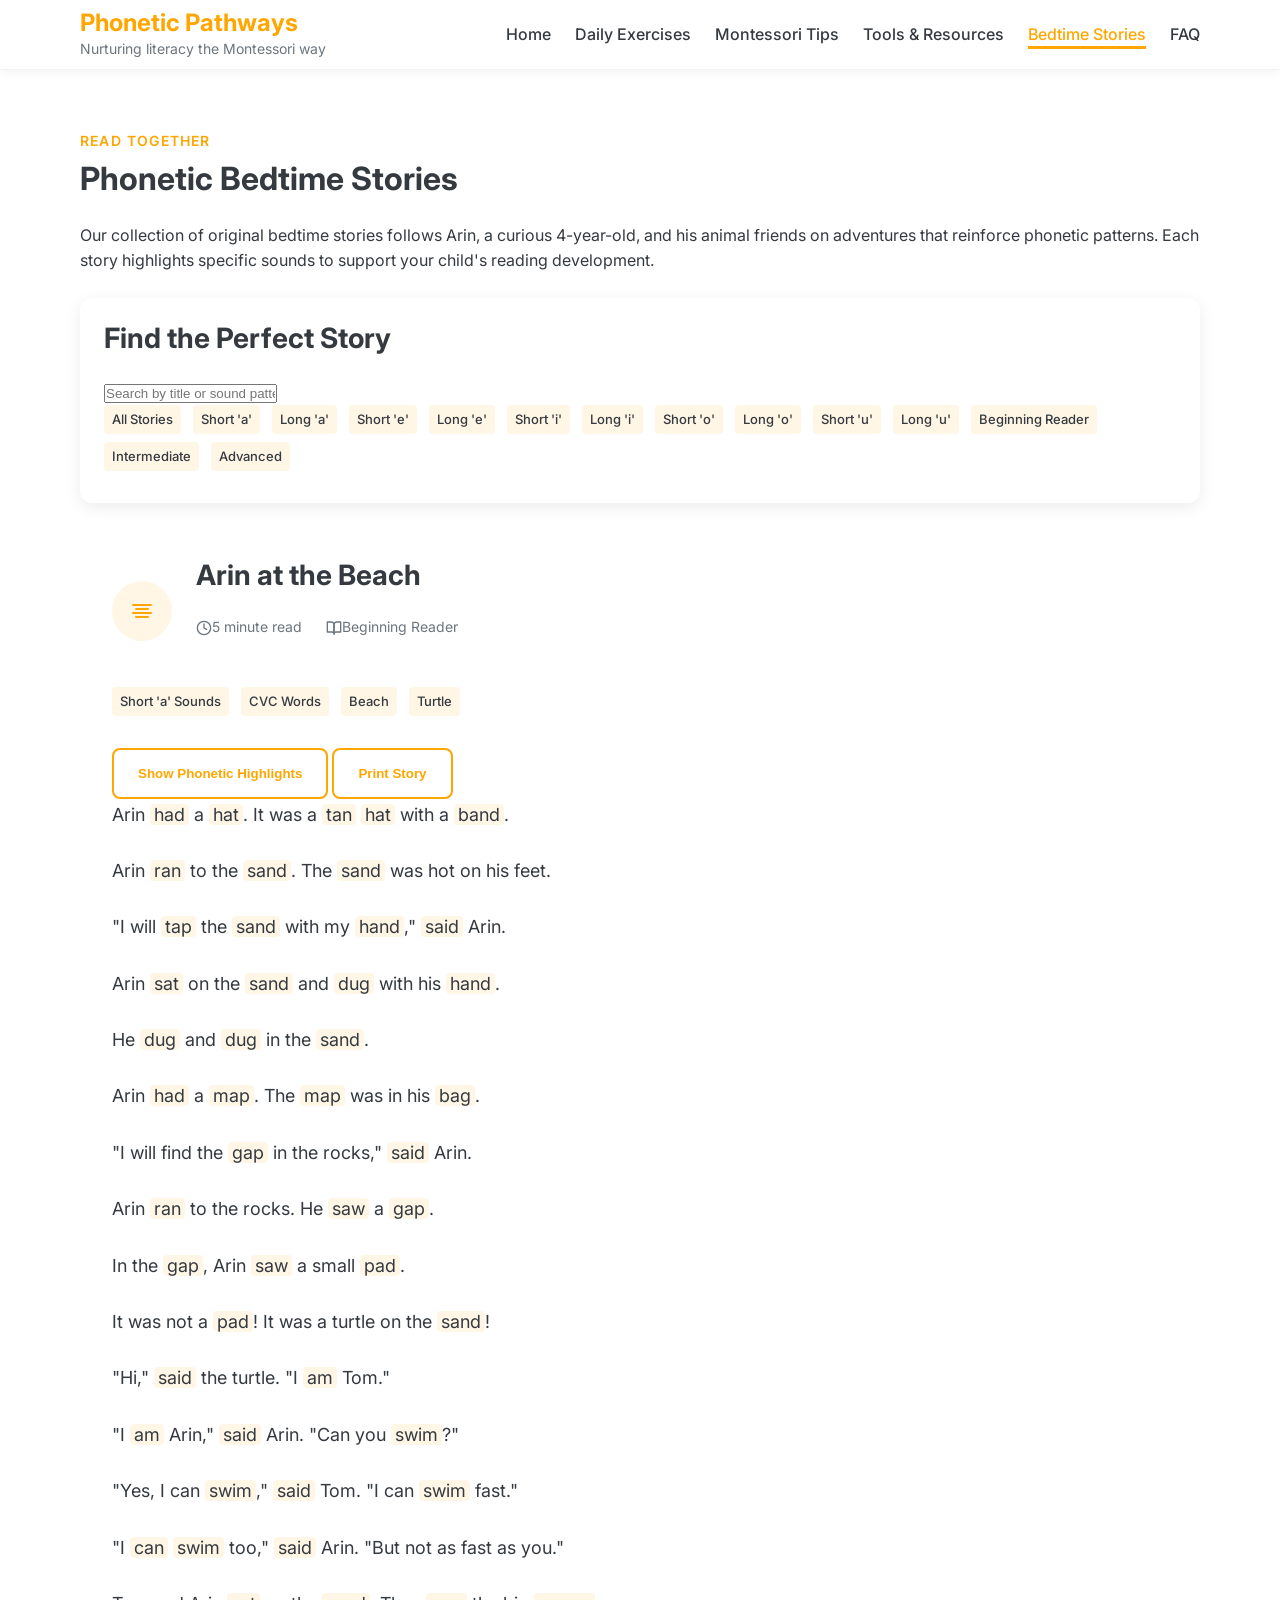
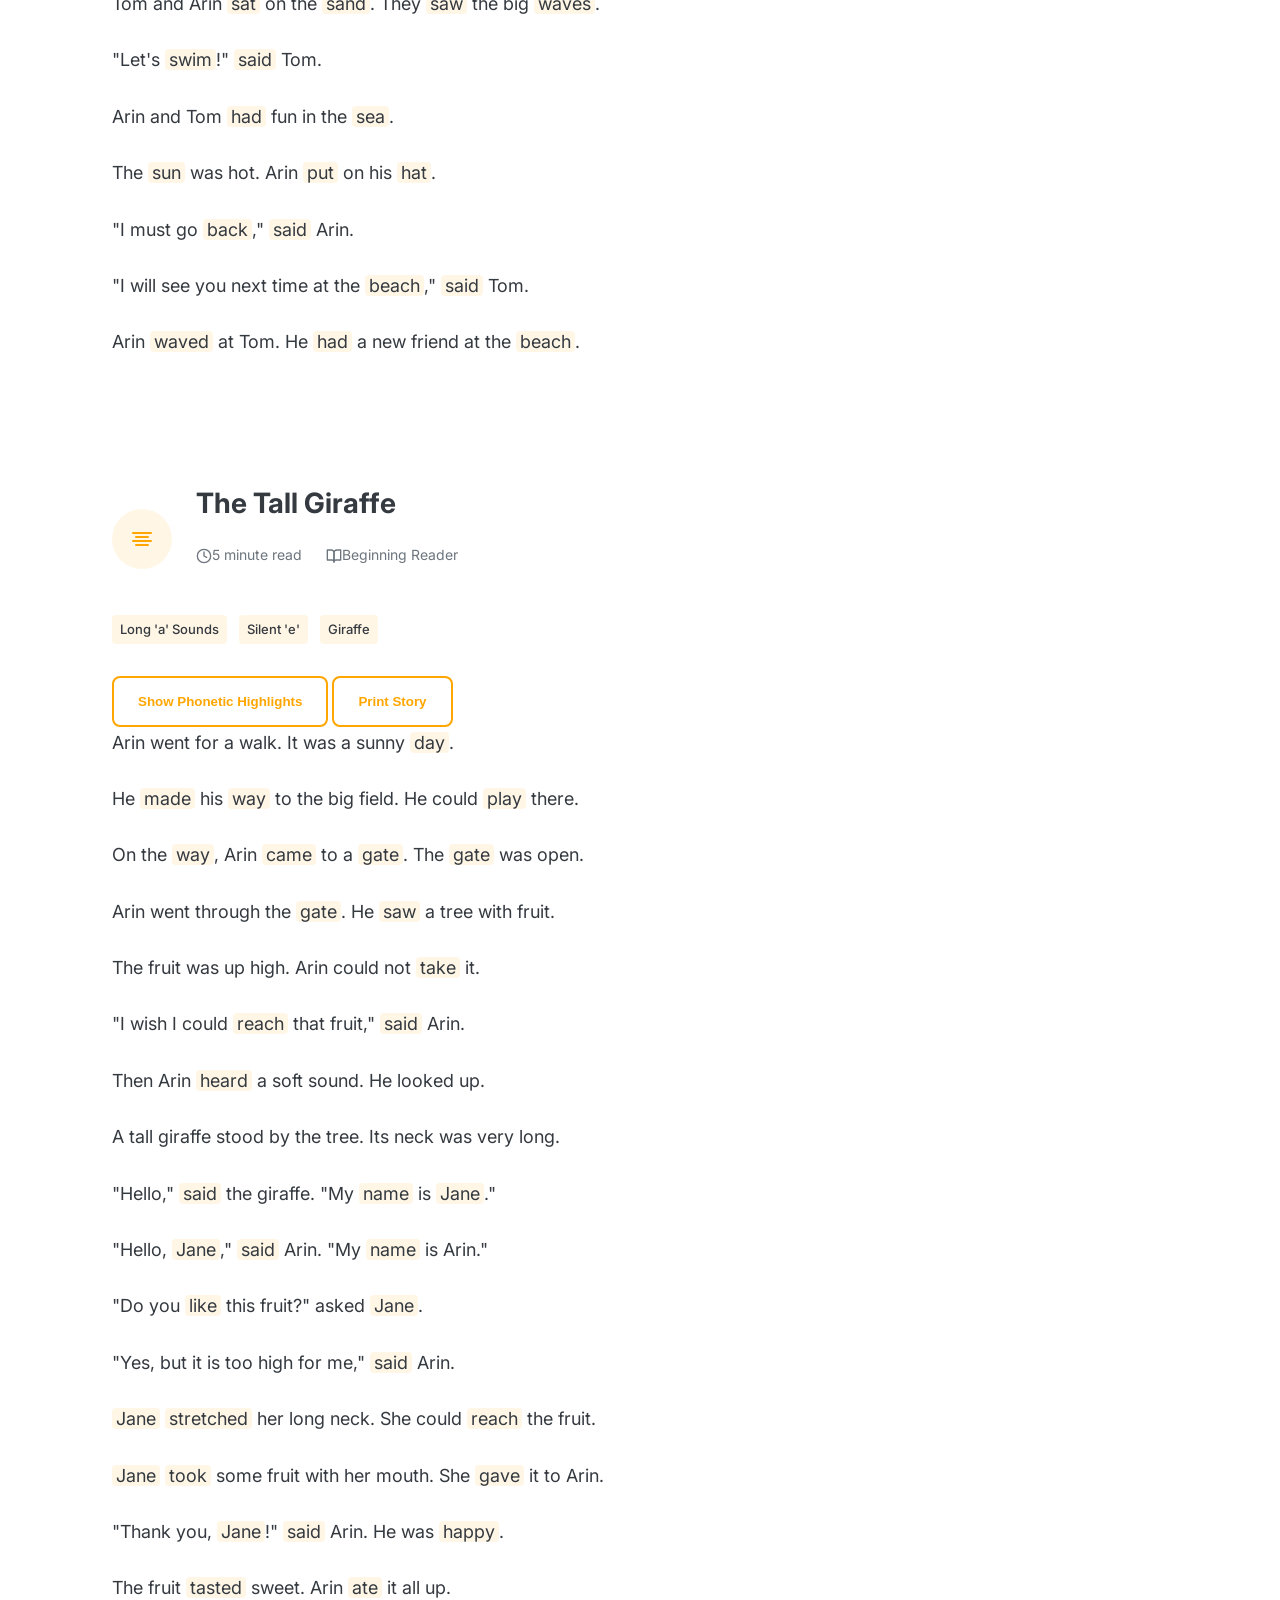
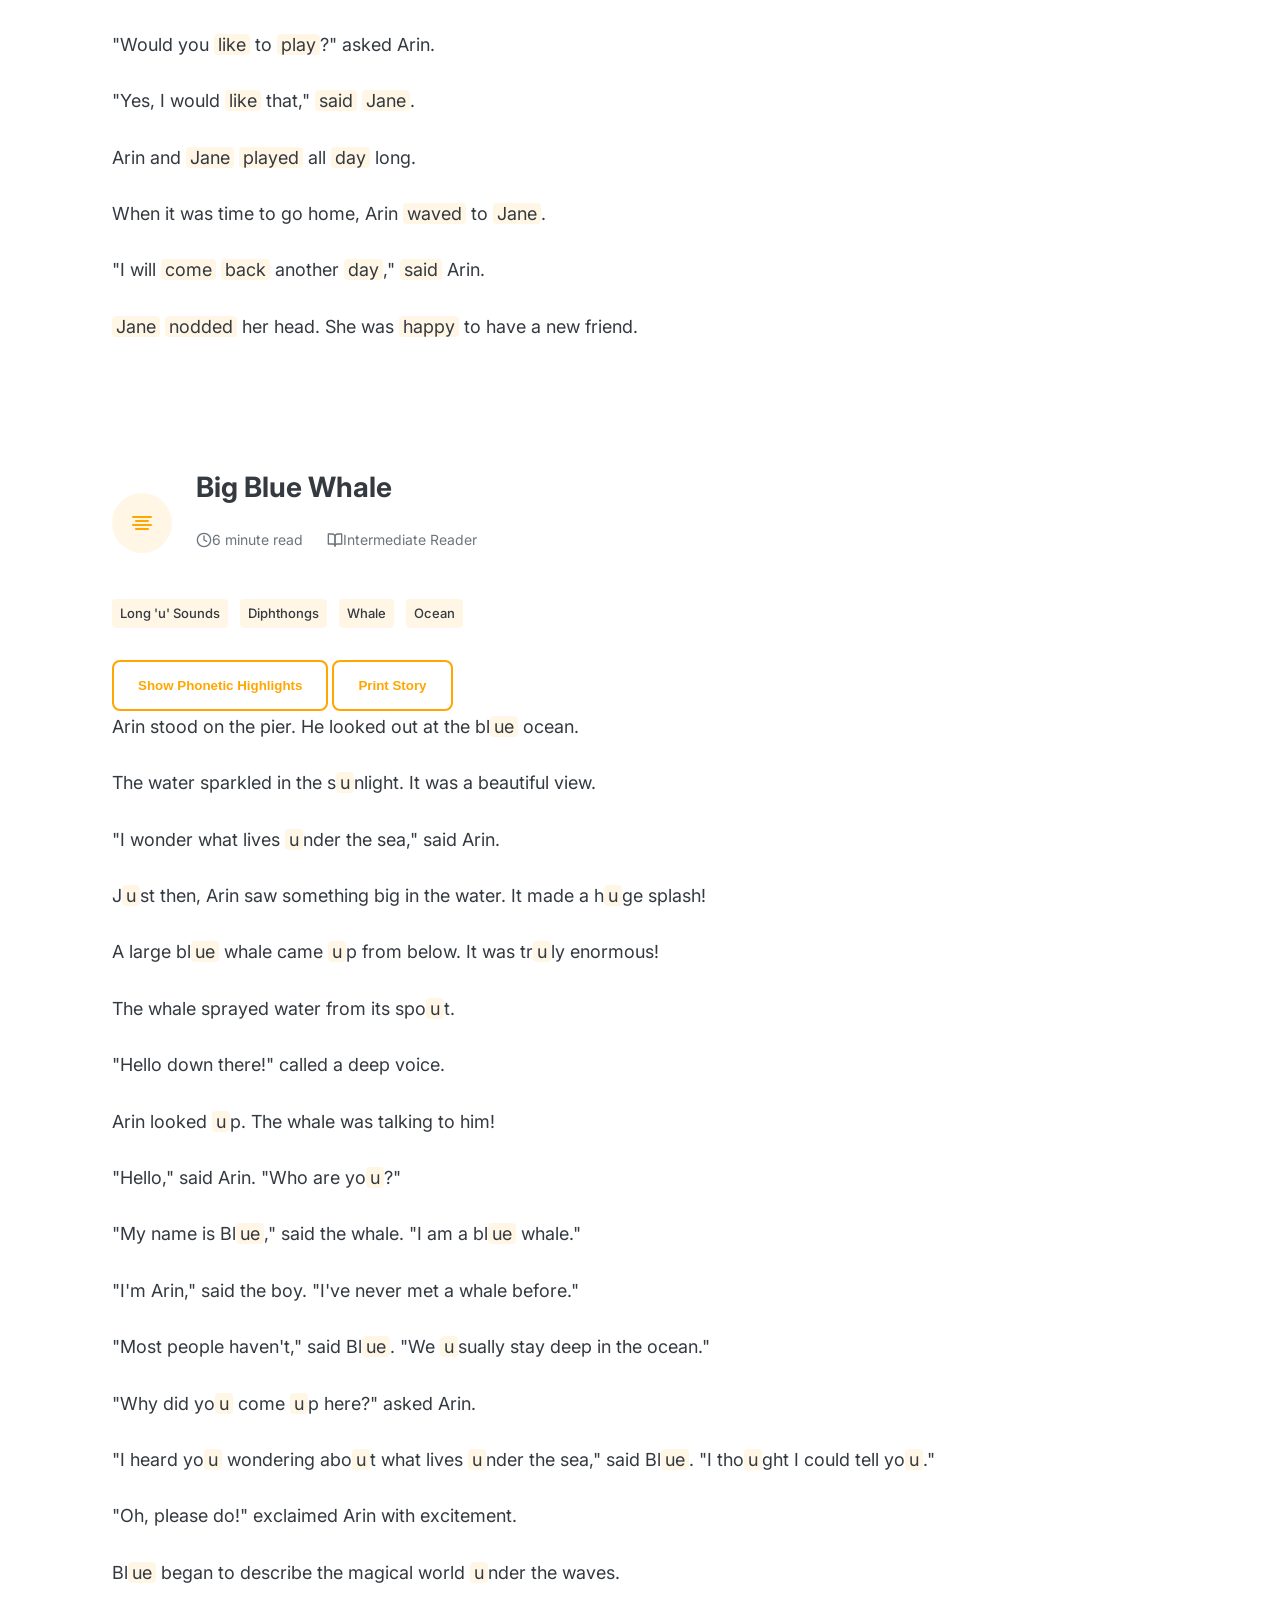
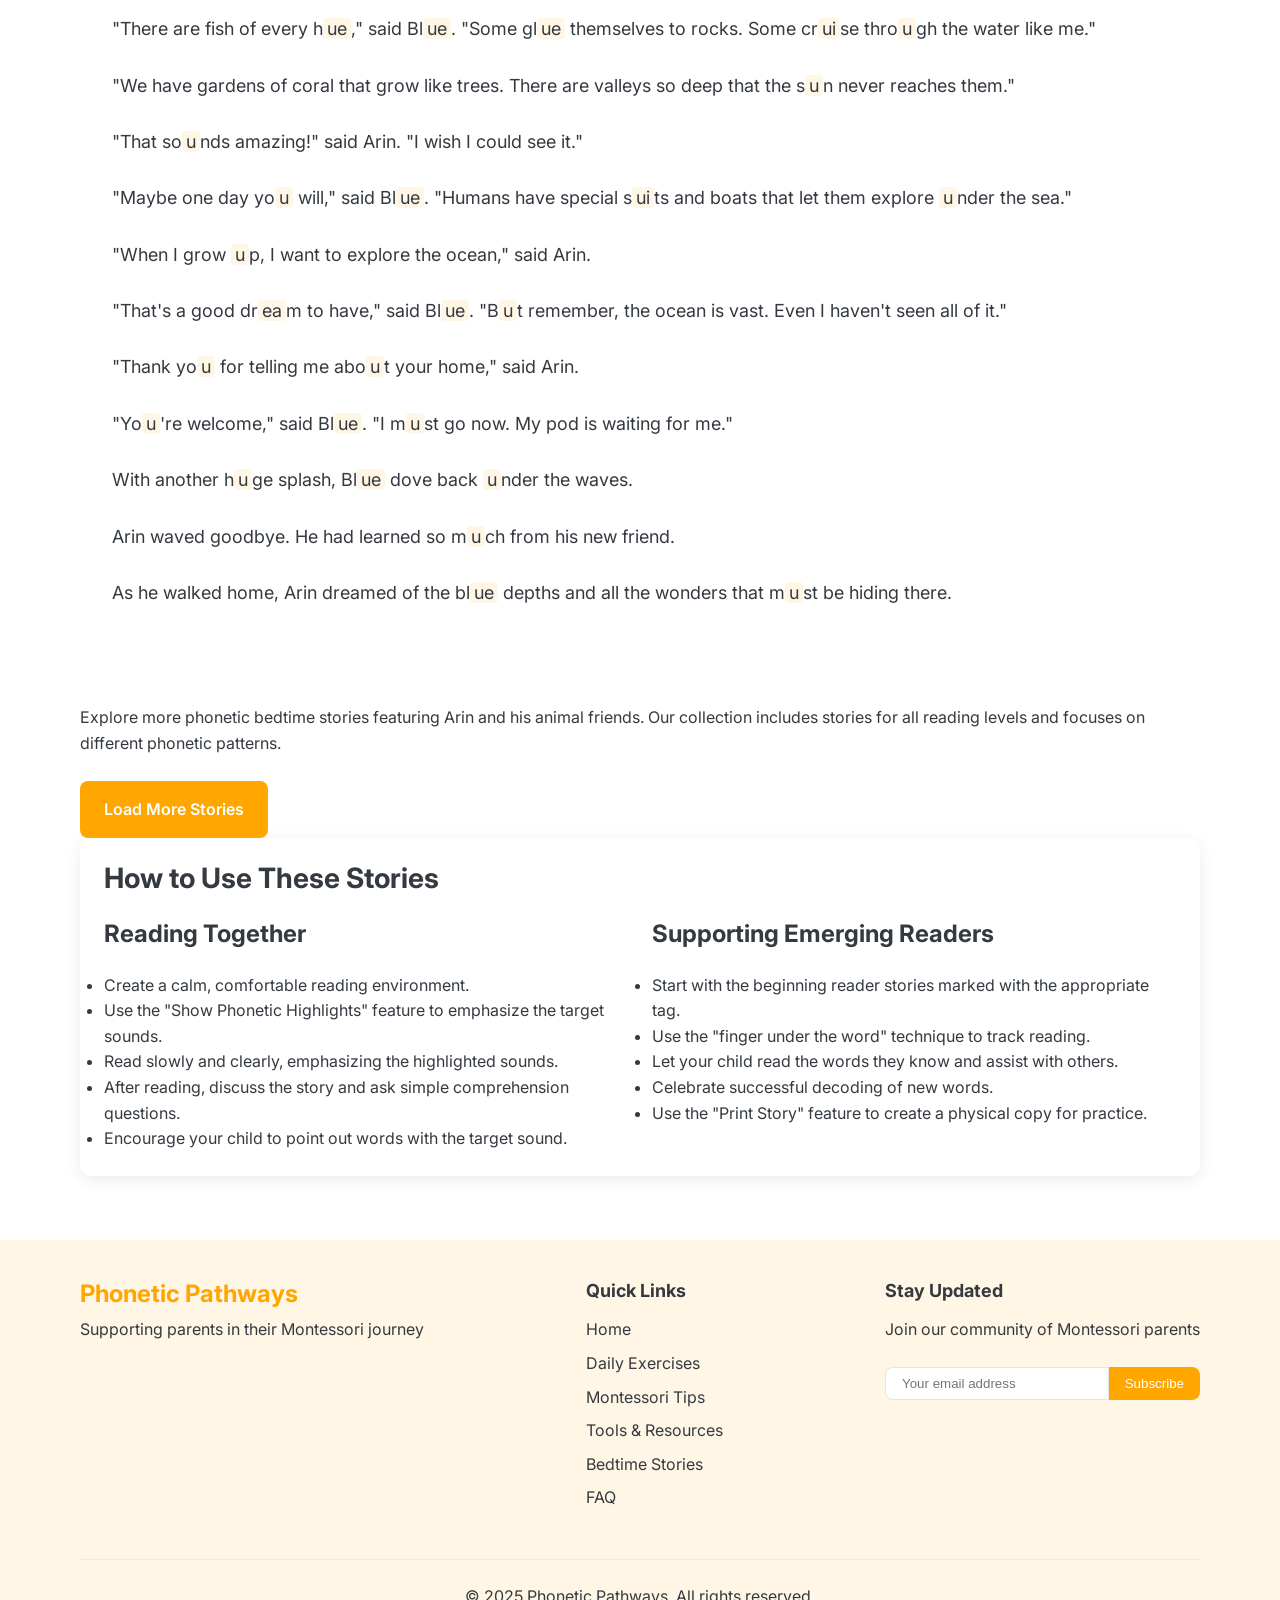
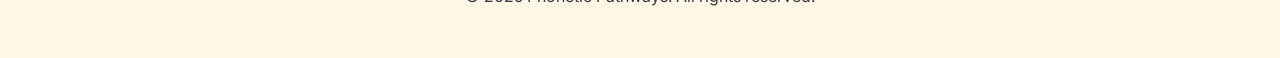
<file: bedtime-stories.html>
<!DOCTYPE html>
<html lang="en">
<head>
    <meta charset="UTF-8">
    <meta name="viewport" content="width=device-width, initial-scale=1.0">
    <title>Phonetic Bedtime Stories - Phonetic Pathways</title>
    <meta name="description" content="Collection of 45+ phonetic bedtime stories featuring Arin and his animal friends, designed to support early reading development.">
    <link rel="stylesheet" href="css/style.css">
    <link rel="preconnect" href="https://fonts.googleapis.com">
    <link rel="preconnect" href="https://fonts.gstatic.com" crossorigin>
    <link href="https://fonts.googleapis.com/css2?family=Inter:wght@300;400;500;600;700&display=swap" rel="stylesheet">
    <script src="js/main.js" defer></script>
</head>
<body>
    <header>
        <div class="container">
            <div class="logo">
                <h1>Phonetic Pathways</h1>
                <p class="tagline">Nurturing literacy the Montessori way</p>
            </div>
            <nav>
                <ul>
                    <li><a href="index.html">Home</a></li>
                    <li><a href="daily-exercises.html">Daily Exercises</a></li>
                    <li><a href="montessori-tips.html">Montessori Tips</a></li>
                    <li><a href="tools-resources.html">Tools & Resources</a></li>
                    <li><a href="bedtime-stories.html" class="active">Bedtime Stories</a></li>
                    <li><a href="faq.html">FAQ</a></li>
                </ul>
            </nav>
            <div class="mobile-menu-toggle">
                <span></span>
                <span></span>
                <span></span>
            </div>
        </div>
    </header>

    <main>
        <section class="page-header">
            <div class="container">
                <p class="eyebrow">Read Together</p>
                <h1>Phonetic Bedtime Stories</h1>
                <p>Our collection of original bedtime stories follows Arin, a curious 4-year-old, and his animal friends on adventures that reinforce phonetic patterns. Each story highlights specific sounds to support your child's reading development.</p>
            </div>
        </section>

        <section class="story-search">
            <div class="container">
                <div class="card">
                    <h2>Find the Perfect Story</h2>
                    <div class="search-filters">
                        <div class="search-input">
                            <input type="text" class="story-search-input" placeholder="Search by title or sound pattern...">
                        </div>
                        <div class="filter-tags">
                            <span class="tag active">All Stories</span>
                            <span class="tag">Short 'a'</span>
                            <span class="tag">Long 'a'</span>
                            <span class="tag">Short 'e'</span>
                            <span class="tag">Long 'e'</span>
                            <span class="tag">Short 'i'</span>
                            <span class="tag">Long 'i'</span>
                            <span class="tag">Short 'o'</span>
                            <span class="tag">Long 'o'</span>
                            <span class="tag">Short 'u'</span>
                            <span class="tag">Long 'u'</span>
                            <span class="tag">Beginning Reader</span>
                            <span class="tag">Intermediate</span>
                            <span class="tag">Advanced</span>
                        </div>
                    </div>
                </div>
            </div>
        </section>

        <section class="stories">
            <div class="container">
                <div class="story-card" id="arin-beach">
                    <div class="story-header">
                        <div class="story-icon">
                            <svg width="24" height="24" viewBox="0 0 24 24" fill="none" xmlns="http://www.w3.org/2000/svg">
                                <path d="M18 10H6M21 6H3M21 14H3M18 18H6" stroke="#FFA600" stroke-width="2" stroke-linecap="round" stroke-linejoin="round"/>
                            </svg>
                        </div>
                        <div>
                            <h2>Arin at the Beach</h2>
                            <div class="story-meta">
                                <span>
                                    <svg width="16" height="16" viewBox="0 0 24 24" fill="none" xmlns="http://www.w3.org/2000/svg">
                                        <path d="M12 6V12L16 14M22 12C22 17.5228 17.5228 22 12 22C6.47715 22 2 17.5228 2 12C2 6.47715 6.47715 2 12 2C17.5228 2 22 6.47715 22 12Z" stroke="#6c757d" stroke-width="2" stroke-linecap="round" stroke-linejoin="round"/>
                                    </svg>
                                    5 minute read
                                </span>
                                <span>
                                    <svg width="16" height="16" viewBox="0 0 24 24" fill="none" xmlns="http://www.w3.org/2000/svg">
                                        <path d="M2 3H8C9.06087 3 10.0783 3.42143 10.8284 4.17157C11.5786 4.92172 12 5.93913 12 7V21C12 20.2044 11.6839 19.4413 11.1213 18.8787C10.5587 18.3161 9.79565 18 9 18H2V3Z" stroke="#6c757d" stroke-width="2" stroke-linecap="round" stroke-linejoin="round"/>
                                        <path d="M22 3H16C14.9391 3 13.9217 3.42143 13.1716 4.17157C12.4214 4.92172 12 5.93913 12 7V21C12 20.2044 12.3161 19.4413 12.8787 18.8787C13.4413 18.3161 14.2044 18 15 18H22V3Z" stroke="#6c757d" stroke-width="2" stroke-linecap="round" stroke-linejoin="round"/>
                                    </svg>
                                    Beginning Reader
                                </span>
                            </div>
                        </div>
                    </div>
                    <div class="story-tags">
                        <span class="tag">Short 'a' Sounds</span>
                        <span class="tag">CVC Words</span>
                        <span class="tag">Beach</span>
                        <span class="tag">Turtle</span>
                    </div>
                    <div class="story-controls">
                        <button class="btn btn-outline phonetic-highlight-button">Show Phonetic Highlights</button>
                        <button class="btn btn-outline print-story-button">Print Story</button>
                    </div>
                    <div class="story-content">
                        <p>Arin <span class="phonetic-highlight">had</span> a <span class="phonetic-highlight">hat</span>. It was a <span class="phonetic-highlight">tan</span> <span class="phonetic-highlight">hat</span> with a <span class="phonetic-highlight">band</span>.</p>
                        
                        <p>Arin <span class="phonetic-highlight">ran</span> to the <span class="phonetic-highlight">sand</span>. The <span class="phonetic-highlight">sand</span> was hot on his feet.</p>
                        
                        <p>"I will <span class="phonetic-highlight">tap</span> the <span class="phonetic-highlight">sand</span> with my <span class="phonetic-highlight">hand</span>," <span class="phonetic-highlight">said</span> Arin.</p>
                        
                        <p>Arin <span class="phonetic-highlight">sat</span> on the <span class="phonetic-highlight">sand</span> and <span class="phonetic-highlight">dug</span> with his <span class="phonetic-highlight">hand</span>.</p>
                        
                        <p>He <span class="phonetic-highlight">dug</span> and <span class="phonetic-highlight">dug</span> in the <span class="phonetic-highlight">sand</span>.</p>
                        
                        <p>Arin <span class="phonetic-highlight">had</span> a <span class="phonetic-highlight">map</span>. The <span class="phonetic-highlight">map</span> was in his <span class="phonetic-highlight">bag</span>.</p>
                        
                        <p>"I will find the <span class="phonetic-highlight">gap</span> in the rocks," <span class="phonetic-highlight">said</span> Arin.</p>
                        
                        <p>Arin <span class="phonetic-highlight">ran</span> to the rocks. He <span class="phonetic-highlight">saw</span> a <span class="phonetic-highlight">gap</span>.</p>
                        
                        <p>In the <span class="phonetic-highlight">gap</span>, Arin <span class="phonetic-highlight">saw</span> a small <span class="phonetic-highlight">pad</span>.</p>
                        
                        <p>It was not a <span class="phonetic-highlight">pad</span>! It was a turtle on the <span class="phonetic-highlight">sand</span>!</p>
                        
                        <p>"Hi," <span class="phonetic-highlight">said</span> the turtle. "I <span class="phonetic-highlight">am</span> Tom."</p>
                        
                        <p>"I <span class="phonetic-highlight">am</span> Arin," <span class="phonetic-highlight">said</span> Arin. "Can you <span class="phonetic-highlight">swim</span>?"</p>
                        
                        <p>"Yes, I can <span class="phonetic-highlight">swim</span>," <span class="phonetic-highlight">said</span> Tom. "I can <span class="phonetic-highlight">swim</span> fast."</p>
                        
                        <p>"I <span class="phonetic-highlight">can</span> <span class="phonetic-highlight">swim</span> too," <span class="phonetic-highlight">said</span> Arin. "But not as fast as you."</p>
                        
                        <p>Tom and Arin <span class="phonetic-highlight">sat</span> on the <span class="phonetic-highlight">sand</span>. They <span class="phonetic-highlight">saw</span> the big <span class="phonetic-highlight">waves</span>.</p>
                        
                        <p>"Let's <span class="phonetic-highlight">swim</span>!" <span class="phonetic-highlight">said</span> Tom.</p>
                        
                        <p>Arin and Tom <span class="phonetic-highlight">had</span> fun in the <span class="phonetic-highlight">sea</span>.</p>
                        
                        <p>The <span class="phonetic-highlight">sun</span> was hot. Arin <span class="phonetic-highlight">put</span> on his <span class="phonetic-highlight">hat</span>.</p>
                        
                        <p>"I must go <span class="phonetic-highlight">back</span>," <span class="phonetic-highlight">said</span> Arin.</p>
                        
                        <p>"I will see you next time at the <span class="phonetic-highlight">beach</span>," <span class="phonetic-highlight">said</span> Tom.</p>
                        
                        <p>Arin <span class="phonetic-highlight">waved</span> at Tom. He <span class="phonetic-highlight">had</span> a new friend at the <span class="phonetic-highlight">beach</span>.</p>
                    </div>
                </div>

                <div class="story-card" id="tall-giraffe">
                    <div class="story-header">
                        <div class="story-icon">
                            <svg width="24" height="24" viewBox="0 0 24 24" fill="none" xmlns="http://www.w3.org/2000/svg">
                                <path d="M18 10H6M21 6H3M21 14H3M18 18H6" stroke="#FFA600" stroke-width="2" stroke-linecap="round" stroke-linejoin="round"/>
                            </svg>
                        </div>
                        <div>
                            <h2>The Tall Giraffe</h2>
                            <div class="story-meta">
                                <span>
                                    <svg width="16" height="16" viewBox="0 0 24 24" fill="none" xmlns="http://www.w3.org/2000/svg">
                                        <path d="M12 6V12L16 14M22 12C22 17.5228 17.5228 22 12 22C6.47715 22 2 17.5228 2 12C2 6.47715 6.47715 2 12 2C17.5228 2 22 6.47715 22 12Z" stroke="#6c757d" stroke-width="2" stroke-linecap="round" stroke-linejoin="round"/>
                                    </svg>
                                    5 minute read
                                </span>
                                <span>
                                    <svg width="16" height="16" viewBox="0 0 24 24" fill="none" xmlns="http://www.w3.org/2000/svg">
                                        <path d="M2 3H8C9.06087 3 10.0783 3.42143 10.8284 4.17157C11.5786 4.92172 12 5.93913 12 7V21C12 20.2044 11.6839 19.4413 11.1213 18.8787C10.5587 18.3161 9.79565 18 9 18H2V3Z" stroke="#6c757d" stroke-width="2" stroke-linecap="round" stroke-linejoin="round"/>
                                        <path d="M22 3H16C14.9391 3 13.9217 3.42143 13.1716 4.17157C12.4214 4.92172 12 5.93913 12 7V21C12 20.2044 12.3161 19.4413 12.8787 18.8787C13.4413 18.3161 14.2044 18 15 18H22V3Z" stroke="#6c757d" stroke-width="2" stroke-linecap="round" stroke-linejoin="round"/>
                                    </svg>
                                    Beginning Reader
                                </span>
                            </div>
                        </div>
                    </div>
                    <div class="story-tags">
                        <span class="tag">Long 'a' Sounds</span>
                        <span class="tag">Silent 'e'</span>
                        <span class="tag">Giraffe</span>
                    </div>
                    <div class="story-controls">
                        <button class="btn btn-outline phonetic-highlight-button">Show Phonetic Highlights</button>
                        <button class="btn btn-outline print-story-button">Print Story</button>
                    </div>
                    <div class="story-content">
                        <p>Arin went for a walk. It was a sunny <span class="phonetic-highlight">day</span>.</p>
                        
                        <p>He <span class="phonetic-highlight">made</span> his <span class="phonetic-highlight">way</span> to the big field. He could <span class="phonetic-highlight">play</span> there.</p>
                        
                        <p>On the <span class="phonetic-highlight">way</span>, Arin <span class="phonetic-highlight">came</span> to a <span class="phonetic-highlight">gate</span>. The <span class="phonetic-highlight">gate</span> was open.</p>
                        
                        <p>Arin went through the <span class="phonetic-highlight">gate</span>. He <span class="phonetic-highlight">saw</span> a tree with fruit.</p>
                        
                        <p>The fruit was up high. Arin could not <span class="phonetic-highlight">take</span> it.</p>
                        
                        <p>"I wish I could <span class="phonetic-highlight">reach</span> that fruit," <span class="phonetic-highlight">said</span> Arin.</p>
                        
                        <p>Then Arin <span class="phonetic-highlight">heard</span> a soft sound. He looked up.</p>
                        
                        <p>A tall giraffe stood by the tree. Its neck was very long.</p>
                        
                        <p>"Hello," <span class="phonetic-highlight">said</span> the giraffe. "My <span class="phonetic-highlight">name</span> is <span class="phonetic-highlight">Jane</span>."</p>
                        
                        <p>"Hello, <span class="phonetic-highlight">Jane</span>," <span class="phonetic-highlight">said</span> Arin. "My <span class="phonetic-highlight">name</span> is Arin."</p>
                        
                        <p>"Do you <span class="phonetic-highlight">like</span> this fruit?" asked <span class="phonetic-highlight">Jane</span>.</p>
                        
                        <p>"Yes, but it is too high for me," <span class="phonetic-highlight">said</span> Arin.</p>
                        
                        <p><span class="phonetic-highlight">Jane</span> <span class="phonetic-highlight">stretched</span> her long neck. She could <span class="phonetic-highlight">reach</span> the fruit.</p>
                        
                        <p><span class="phonetic-highlight">Jane</span> <span class="phonetic-highlight">took</span> some fruit with her mouth. She <span class="phonetic-highlight">gave</span> it to Arin.</p>
                        
                        <p>"Thank you, <span class="phonetic-highlight">Jane</span>!" <span class="phonetic-highlight">said</span> Arin. He was <span class="phonetic-highlight">happy</span>.</p>
                        
                        <p>The fruit <span class="phonetic-highlight">tasted</span> sweet. Arin <span class="phonetic-highlight">ate</span> it all up.</p>
                        
                        <p>"Would you <span class="phonetic-highlight">like</span> to <span class="phonetic-highlight">play</span>?" asked Arin.</p>
                        
                        <p>"Yes, I would <span class="phonetic-highlight">like</span> that," <span class="phonetic-highlight">said</span> <span class="phonetic-highlight">Jane</span>.</p>
                        
                        <p>Arin and <span class="phonetic-highlight">Jane</span> <span class="phonetic-highlight">played</span> all <span class="phonetic-highlight">day</span> long.</p>
                        
                        <p>When it was time to go home, Arin <span class="phonetic-highlight">waved</span> to <span class="phonetic-highlight">Jane</span>.</p>
                        
                        <p>"I will <span class="phonetic-highlight">come</span> <span class="phonetic-highlight">back</span> another <span class="phonetic-highlight">day</span>," <span class="phonetic-highlight">said</span> Arin.</p>
                        
                        <p><span class="phonetic-highlight">Jane</span> <span class="phonetic-highlight">nodded</span> her head. She was <span class="phonetic-highlight">happy</span> to have a new friend.</p>
                    </div>
                </div>

                <div class="story-card" id="big-blue-whale">
                    <div class="story-header">
                        <div class="story-icon">
                            <svg width="24" height="24" viewBox="0 0 24 24" fill="none" xmlns="http://www.w3.org/2000/svg">
                                <path d="M18 10H6M21 6H3M21 14H3M18 18H6" stroke="#FFA600" stroke-width="2" stroke-linecap="round" stroke-linejoin="round"/>
                            </svg>
                        </div>
                        <div>
                            <h2>Big Blue Whale</h2>
                            <div class="story-meta">
                                <span>
                                    <svg width="16" height="16" viewBox="0 0 24 24" fill="none" xmlns="http://www.w3.org/2000/svg">
                                        <path d="M12 6V12L16 14M22 12C22 17.5228 17.5228 22 12 22C6.47715 22 2 17.5228 2 12C2 6.47715 6.47715 2 12 2C17.5228 2 22 6.47715 22 12Z" stroke="#6c757d" stroke-width="2" stroke-linecap="round" stroke-linejoin="round"/>
                                    </svg>
                                    6 minute read
                                </span>
                                <span>
                                    <svg width="16" height="16" viewBox="0 0 24 24" fill="none" xmlns="http://www.w3.org/2000/svg">
                                        <path d="M2 3H8C9.06087 3 10.0783 3.42143 10.8284 4.17157C11.5786 4.92172 12 5.93913 12 7V21C12 20.2044 11.6839 19.4413 11.1213 18.8787C10.5587 18.3161 9.79565 18 9 18H2V3Z" stroke="#6c757d" stroke-width="2" stroke-linecap="round" stroke-linejoin="round"/>
                                        <path d="M22 3H16C14.9391 3 13.9217 3.42143 13.1716 4.17157C12.4214 4.92172 12 5.93913 12 7V21C12 20.2044 12.3161 19.4413 12.8787 18.8787C13.4413 18.3161 14.2044 18 15 18H22V3Z" stroke="#6c757d" stroke-width="2" stroke-linecap="round" stroke-linejoin="round"/>
                                    </svg>
                                    Intermediate Reader
                                </span>
                            </div>
                        </div>
                    </div>
                    <div class="story-tags">
                        <span class="tag">Long 'u' Sounds</span>
                        <span class="tag">Diphthongs</span>
                        <span class="tag">Whale</span>
                        <span class="tag">Ocean</span>
                    </div>
                    <div class="story-controls">
                        <button class="btn btn-outline phonetic-highlight-button">Show Phonetic Highlights</button>
                        <button class="btn btn-outline print-story-button">Print Story</button>
                    </div>
                    <div class="story-content">
                        <p>Arin stood on the pier. He looked out at the bl<span class="phonetic-highlight">ue</span> ocean.</p>
                        
                        <p>The water sparkled in the s<span class="phonetic-highlight">u</span>nlight. It was a beautiful view.</p>
                        
                        <p>"I wonder what lives <span class="phonetic-highlight">u</span>nder the sea," said Arin.</p>
                        
                        <p>J<span class="phonetic-highlight">u</span>st then, Arin saw something big in the water. It made a h<span class="phonetic-highlight">u</span>ge splash!</p>
                        
                        <p>A large bl<span class="phonetic-highlight">ue</span> whale came <span class="phonetic-highlight">u</span>p from below. It was tr<span class="phonetic-highlight">u</span>ly enormous!</p>
                        
                        <p>The whale sprayed water from its spo<span class="phonetic-highlight">u</span>t.</p>
                        
                        <p>"Hello down there!" called a deep voice.</p>
                        
                        <p>Arin looked <span class="phonetic-highlight">u</span>p. The whale was talking to him!</p>
                        
                        <p>"Hello," said Arin. "Who are yo<span class="phonetic-highlight">u</span>?"</p>
                        
                        <p>"My name is Bl<span class="phonetic-highlight">ue</span>," said the whale. "I am a bl<span class="phonetic-highlight">ue</span> whale."</p>
                        
                        <p>"I'm Arin," said the boy. "I've never met a whale before."</p>
                        
                        <p>"Most people haven't," said Bl<span class="phonetic-highlight">ue</span>. "We <span class="phonetic-highlight">u</span>sually stay deep in the ocean."</p>
                        
                        <p>"Why did yo<span class="phonetic-highlight">u</span> come <span class="phonetic-highlight">u</span>p here?" asked Arin.</p>
                        
                        <p>"I heard yo<span class="phonetic-highlight">u</span> wondering abo<span class="phonetic-highlight">u</span>t what lives <span class="phonetic-highlight">u</span>nder the sea," said Bl<span class="phonetic-highlight">ue</span>. "I tho<span class="phonetic-highlight">u</span>ght I could tell yo<span class="phonetic-highlight">u</span>."</p>
                        
                        <p>"Oh, please do!" exclaimed Arin with excitement.</p>
                        
                        <p>Bl<span class="phonetic-highlight">ue</span> began to describe the magical world <span class="phonetic-highlight">u</span>nder the waves.</p>
                        
                        <p>"There are fish of every h<span class="phonetic-highlight">ue</span>," said Bl<span class="phonetic-highlight">ue</span>. "Some gl<span class="phonetic-highlight">ue</span> themselves to rocks. Some cr<span class="phonetic-highlight">ui</span>se thro<span class="phonetic-highlight">u</span>gh the water like me."</p>
                        
                        <p>"We have gardens of coral that grow like trees. There are valleys so deep that the s<span class="phonetic-highlight">u</span>n never reaches them."</p>
                        
                        <p>"That so<span class="phonetic-highlight">u</span>nds amazing!" said Arin. "I wish I could see it."</p>
                        
                        <p>"Maybe one day yo<span class="phonetic-highlight">u</span> will," said Bl<span class="phonetic-highlight">ue</span>. "Humans have special s<span class="phonetic-highlight">ui</span>ts and boats that let them explore <span class="phonetic-highlight">u</span>nder the sea."</p>
                        
                        <p>"When I grow <span class="phonetic-highlight">u</span>p, I want to explore the ocean," said Arin.</p>
                        
                        <p>"That's a good dr<span class="phonetic-highlight">ea</span>m to have," said Bl<span class="phonetic-highlight">ue</span>. "B<span class="phonetic-highlight">u</span>t remember, the ocean is vast. Even I haven't seen all of it."</p>
                        
                        <p>"Thank yo<span class="phonetic-highlight">u</span> for telling me abo<span class="phonetic-highlight">u</span>t your home," said Arin.</p>
                        
                        <p>"Yo<span class="phonetic-highlight">u</span>'re welcome," said Bl<span class="phonetic-highlight">ue</span>. "I m<span class="phonetic-highlight">u</span>st go now. My pod is waiting for me."</p>
                        
                        <p>With another h<span class="phonetic-highlight">u</span>ge splash, Bl<span class="phonetic-highlight">ue</span> dove back <span class="phonetic-highlight">u</span>nder the waves.</p>
                        
                        <p>Arin waved goodbye. He had learned so m<span class="phonetic-highlight">u</span>ch from his new friend.</p>
                        
                        <p>As he walked home, Arin dreamed of the bl<span class="phonetic-highlight">ue</span> depths and all the wonders that m<span class="phonetic-highlight">u</span>st be hiding there.</p>
                    </div>
                </div>

                <div class="more-stories">
                    <p>Explore more phonetic bedtime stories featuring Arin and his animal friends. Our collection includes stories for all reading levels and focuses on different phonetic patterns.</p>
                    <a href="#" class="btn">Load More Stories</a>
                </div>
            </div>
        </section>

        <section class="parent-guide">
            <div class="container">
                <div class="card">
                    <h2>How to Use These Stories</h2>
                    <div class="grid">
                        <div class="col-6">
                            <h3>Reading Together</h3>
                            <ul>
                                <li>Create a calm, comfortable reading environment.</li>
                                <li>Use the "Show Phonetic Highlights" feature to emphasize the target sounds.</li>
                                <li>Read slowly and clearly, emphasizing the highlighted sounds.</li>
                                <li>After reading, discuss the story and ask simple comprehension questions.</li>
                                <li>Encourage your child to point out words with the target sound.</li>
                            </ul>
                        </div>
                        <div class="col-6">
                            <h3>Supporting Emerging Readers</h3>
                            <ul>
                                <li>Start with the beginning reader stories marked with the appropriate tag.</li>
                                <li>Use the "finger under the word" technique to track reading.</li>
                                <li>Let your child read the words they know and assist with others.</li>
                                <li>Celebrate successful decoding of new words.</li>
                                <li>Use the "Print Story" feature to create a physical copy for practice.</li>
                            </ul>
                        </div>
                    </div>
                </div>
            </div>
        </section>
    </main>

    <footer>
        <div class="container">
            <div class="footer-content">
                <div class="footer-logo">
                    <h2>Phonetic Pathways</h2>
                    <p>Supporting parents in their Montessori journey</p>
                </div>
                <div class="footer-links">
                    <h3>Quick Links</h3>
                    <ul>
                        <li><a href="index.html">Home</a></li>
                        <li><a href="daily-exercises.html">Daily Exercises</a></li>
                        <li><a href="montessori-tips.html">Montessori Tips</a></li>
                        <li><a href="tools-resources.html">Tools & Resources</a></li>
                        <li><a href="bedtime-stories.html">Bedtime Stories</a></li>
                        <li><a href="faq.html">FAQ</a></li>
                    </ul>
                </div>
                <div class="footer-subscribe">
                    <h3>Stay Updated</h3>
                    <p>Join our community of Montessori parents</p>
                    <form class="subscribe-form">
                        <input type="email" placeholder="Your email address">
                        <button type="submit">Subscribe</button>
                    </form>
                </div>
            </div>
            <div class="footer-bottom">
                <p>&copy; 2025 Phonetic Pathways. All rights reserved.</p>
            </div>
        </div>
    </footer>
</body>
</html>
</file>
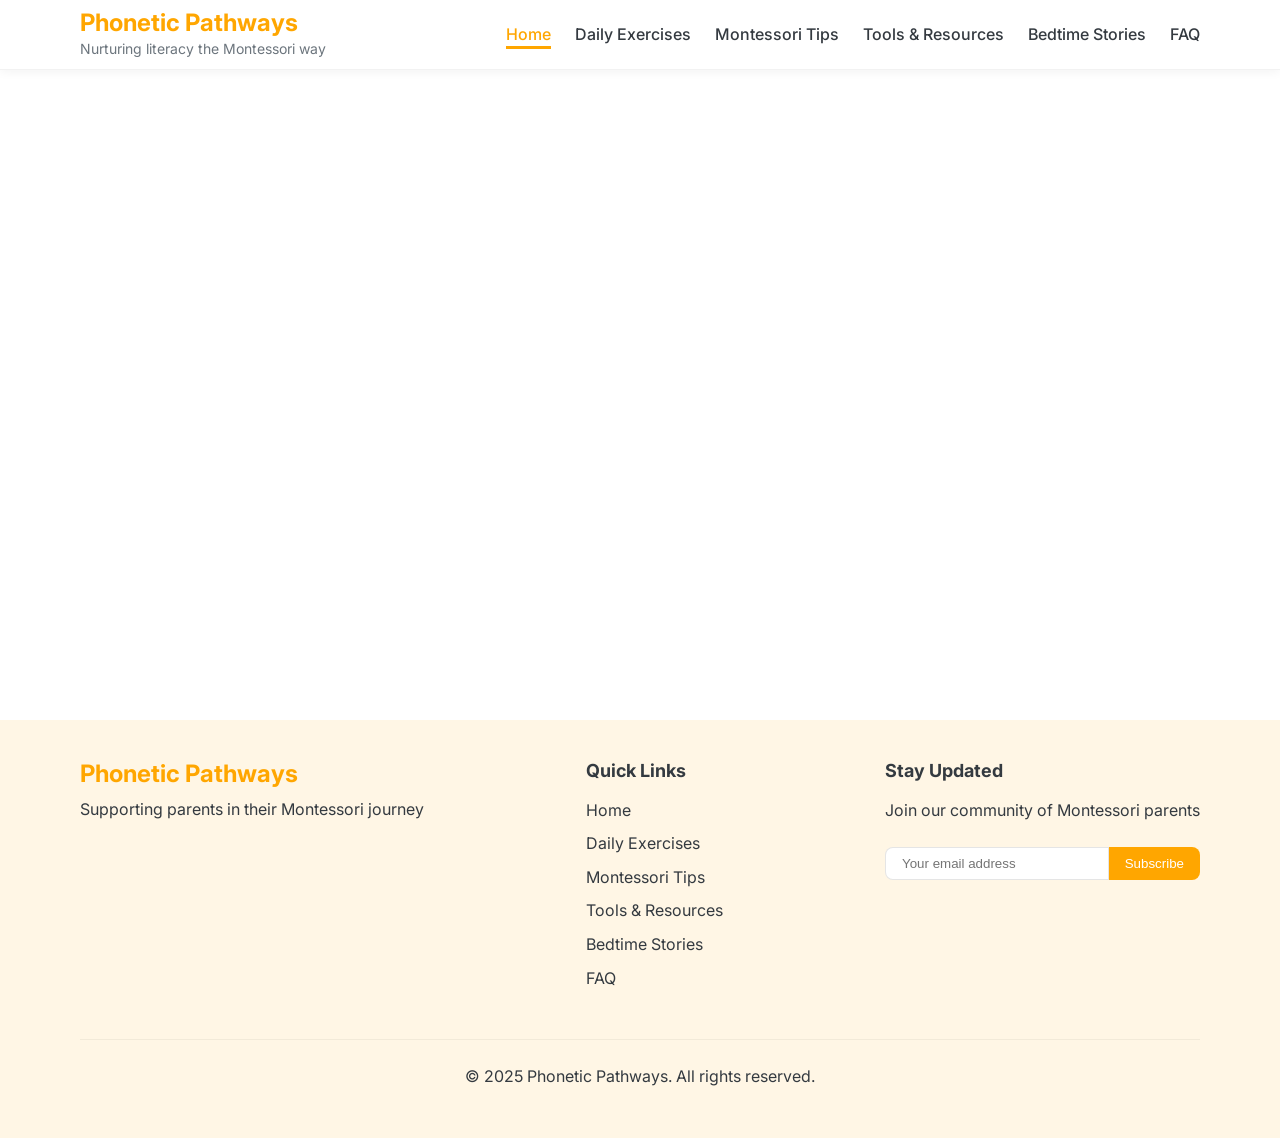
<file: WebsiteArchitecture.html>
<!DOCTYPE html>
<html lang="en">
<head>
    <meta charset="UTF-8">
    <meta name="viewport" content="width=device-width, initial-scale=1.0">
    <title>Phonetic Pathways - Supporting Early Literacy the Montessori Way</title>
    <link rel="stylesheet" href="css/style.css">
    <link rel="preconnect" href="https://fonts.googleapis.com">
    <link rel="preconnect" href="https://fonts.gstatic.com" crossorigin>
    <link href="https://fonts.googleapis.com/css2?family=Inter:wght@300;400;500;600;700&display=swap" rel="stylesheet">
    <script src="js/main.js" defer></script>
</head>
<body>
    <header>
        <div class="container">
            <div class="logo">
                <h1>Phonetic Pathways</h1>
                <p class="tagline">Nurturing literacy the Montessori way</p>
            </div>
            <nav>
                <ul>
                    <li><a href="index.html" class="active">Home</a></li>
                    <li><a href="daily-exercises.html">Daily Exercises</a></li>
                    <li><a href="montessori-tips.html">Montessori Tips</a></li>
                    <li><a href="tools-resources.html">Tools & Resources</a></li>
                    <li><a href="bedtime-stories.html">Bedtime Stories</a></li>
                    <li><a href="faq.html">FAQ</a></li>
                </ul>
            </nav>
            <div class="mobile-menu-toggle">
                <span></span>
                <span></span>
                <span></span>
            </div>
        </div>
    </header>

    <main>
        <!-- Page-specific content goes here -->
    </main>

    <footer>
        <div class="container">
            <div class="footer-content">
                <div class="footer-logo">
                    <h2>Phonetic Pathways</h2>
                    <p>Supporting parents in their Montessori journey</p>
                </div>
                <div class="footer-links">
                    <h3>Quick Links</h3>
                    <ul>
                        <li><a href="index.html">Home</a></li>
                        <li><a href="daily-exercises.html">Daily Exercises</a></li>
                        <li><a href="montessori-tips.html">Montessori Tips</a></li>
                        <li><a href="tools-resources.html">Tools & Resources</a></li>
                        <li><a href="bedtime-stories.html">Bedtime Stories</a></li>
                        <li><a href="faq.html">FAQ</a></li>
                    </ul>
                </div>
                <div class="footer-subscribe">
                    <h3>Stay Updated</h3>
                    <p>Join our community of Montessori parents</p>
                    <form class="subscribe-form">
                        <input type="email" placeholder="Your email address">
                        <button type="submit">Subscribe</button>
                    </form>
                </div>
            </div>
            <div class="footer-bottom">
                <p>&copy; 2025 Phonetic Pathways. All rights reserved.</p>
            </div>
        </div>
    </footer>
</body>
</html>
</file>
<file: css/style.css>
/* Phonetic Pathways - Main Stylesheet */

/* Base Styles & Reset */
:root {
    /* Primary Colors */
    --foundation-yellow: #FFA600;
    --pure-black: #000000;
    --pure-white: #FFFFFF;
    
    /* Secondary Colors */
    --process-blue: #1B9CFC;
    --growth-green: #2ECC71;
    --action-red: #E74C3C;
    --transformation-pink: #ED6A82;
    
    /* Background Variations */
    --yellow-bg: rgba(255, 166, 0, 0.1);
    --blue-bg: rgba(27, 156, 252, 0.1);
    --green-bg: rgba(46, 204, 113, 0.1);
    --red-bg: rgba(231, 76, 60, 0.1);
    --pink-bg: rgba(237, 106, 130, 0.1);
    
    /* Typography */
    --text-dark: #343a40;
    --text-medium: #6c757d;
    --text-light: #adb5bd;
    
    /* Spacing */
    --space-xs: 8px;
    --space-sm: 16px;
    --space-md: 24px;
    --space-lg: 32px;
    --space-xl: 40px;
    
    /* Border Radius */
    --radius-sm: 4px;
    --radius-md: 8px;
    --radius-lg: 12px;
    --radius-pill: 30px;
    
    /* Shadows */
    --shadow-default: 0 4px 16px rgba(0,0,0,0.08);
    --shadow-hover: 0 8px 24px rgba(0,0,0,0.12);
    
    /* Transitions */
    --transition-default: all 0.3s ease;
}

* {
    margin: 0;
    padding: 0;
    box-sizing: border-box;
}

body {
    font-family: 'Inter', sans-serif;
    font-size: 16px;
    line-height: 1.6;
    color: var(--text-dark);
    background-color: var(--pure-white);
}

.container {
    max-width: 1200px;
    margin: 0 auto;
    padding: 0 var(--space-xl);
}

/* Typography */
h1, h2, h3, h4, h5, h6 {
    color: var(--text-dark);
    font-weight: 700;
    line-height: 1.2;
    margin-bottom: var(--space-md);
}

h1 {
    font-size: 32px;
}

h2 {
    font-size: 28px;
}

h3 {
    font-size: 24px;
}

h4 {
    font-size: 20px;
}

h5 {
    font-size: 18px;
}

h6 {
    font-size: 16px;
}

p {
    margin-bottom: var(--space-md);
}

.eyebrow {
    font-size: 14px;
    font-weight: 600;
    text-transform: uppercase;
    letter-spacing: 1.2px;
    color: var(--foundation-yellow);
    margin-bottom: var(--space-xs);
}

/* Buttons */
.btn {
    display: inline-block;
    padding: var(--space-sm) var(--space-md);
    background-color: var(--foundation-yellow);
    color: var(--pure-white);
    font-weight: 600;
    text-decoration: none;
    border-radius: var(--radius-md);
    transition: var(--transition-default);
    border: none;
    cursor: pointer;
    text-align: center;
}

.btn:hover {
    background-color: #e09500;
    transform: translateY(-2px);
    box-shadow: var(--shadow-hover);
}

.btn-secondary {
    background-color: var(--blue-bg);
    color: var(--process-blue);
}

.btn-secondary:hover {
    background-color: rgba(27, 156, 252, 0.2);
}

.btn-outline {
    background-color: transparent;
    border: 2px solid var(--foundation-yellow);
    color: var(--foundation-yellow);
}

.btn-outline:hover {
    background-color: var(--yellow-bg);
}

/* Header */
header {
    height: 70px;
    border-bottom: 1px solid rgba(0,0,0,0.05);
    box-shadow: 0 2px 10px rgba(0,0,0,0.05);
    position: fixed;
    width: 100%;
    top: 0;
    background-color: var(--pure-white);
    z-index: 1000;
}

header .container {
    display: flex;
    justify-content: space-between;
    align-items: center;
    height: 100%;
}

.logo h1 {
    font-size: 24px;
    margin-bottom: 0;
    color: var(--foundation-yellow);
}

.tagline {
    font-size: 14px;
    color: var(--text-medium);
    margin-bottom: 0;
}

nav ul {
    display: flex;
    list-style: none;
}

nav ul li {
    margin-left: var(--space-md);
}

nav ul li a {
    text-decoration: none;
    color: var(--text-dark);
    font-weight: 500;
    transition: var(--transition-default);
    position: relative;
}

nav ul li a:hover,
nav ul li a.active {
    color: var(--foundation-yellow);
}

nav ul li a.active:after {
    content: '';
    position: absolute;
    bottom: -5px;
    left: 0;
    width: 100%;
    height: 3px;
    background-color: var(--foundation-yellow);
}

.mobile-menu-toggle {
    display: none;
    flex-direction: column;
    justify-content: space-between;
    width: 24px;
    height: 18px;
    cursor: pointer;
}

.mobile-menu-toggle span {
    display: block;
    width: 100%;
    height: 2px;
    background-color: var(--text-dark);
    transition: var(--transition-default);
}

/* Main Content Area */
main {
    margin-top: 90px;
    padding: var(--space-xl) 0;
    min-height: calc(100vh - 70px - 200px); /* Subtract header and footer heights */
}

/* Cards */
.card {
    background-color: var(--pure-white);
    border-radius: var(--radius-lg);
    box-shadow: var(--shadow-default);
    padding: var(--space-md);
    margin-bottom: var(--space-md);
    transition: var(--transition-default);
}

.card:hover {
    transform: translateY(-5px);
    box-shadow: var(--shadow-hover);
}

.card-header {
    display: flex;
    align-items: center;
    margin-bottom: var(--space-md);
}

.card-header img {
    width: 48px;
    height: 48px;
    margin-right: var(--space-sm);
    border-radius: 50%;
}

.card-title {
    margin-bottom: 0;
}

.card-yellow {
    border-top: 4px solid var(--foundation-yellow);
}

.card-blue {
    border-top: 4px solid var(--process-blue);
}

.card-green {
    border-top: 4px solid var(--growth-green);
}

.card-red {
    border-top: 4px solid var(--action-red);
}

.card-pink {
    border-top: 4px solid var(--transformation-pink);
}

/* Feature Pills */
.pill {
    display: inline-flex;
    align-items: center;
    height: 36px;
    padding: 0 var(--space-md);
    background-color: var(--yellow-bg);
    border-radius: var(--radius-pill);
    font-size: 13px;
    font-weight: 500;
    margin-right: var(--space-sm);
    margin-bottom: var(--space-sm);
}

.pill-blue {
    background-color: var(--blue-bg);
    color: var(--process-blue);
}

.pill-green {
    background-color: var(--green-bg);
    color: var(--growth-green);
}

.pill-red {
    background-color: var(--red-bg);
    color: var(--action-red);
}

.pill-pink {
    background-color: var(--pink-bg);
    color: var(--transformation-pink);
}

.pill i {
    margin-right: var(--space-xs);
    font-size: 16px;
}

/* Insight Tags */
.tag {
    display: inline-block;
    padding: 4px 8px;
    background-color: var(--yellow-bg);
    border-radius: var(--radius-sm);
    font-size: 13px;
    font-weight: 500;
    margin-right: var(--space-xs);
    margin-bottom: var(--space-xs);
}

.tag-blue {
    background-color: var(--blue-bg);
    color: var(--process-blue);
}

.tag-green {
    background-color: var(--green-bg);
    color: var(--growth-green);
}

.tag-red {
    background-color: var(--red-bg);
    color: var(--action-red);
}

.tag-pink {
    background-color: var(--pink-bg);
    color: var(--transformation-pink);
}

/* Hero Section */
.hero {
    background-color: var(--yellow-bg);
    padding: var(--space-xl) 0;
    border-radius: var(--radius-lg);
    margin-bottom: var(--space-xl);
}

.hero-content {
    display: flex;
    align-items: center;
    justify-content: space-between;
}

.hero-text {
    flex: 1;
    padding-right: var(--space-xl);
}

.hero-image {
    flex: 1;
    text-align: center;
}

.hero-image img {
    max-width: 100%;
    border-radius: var(--radius-lg);
    box-shadow: var(--shadow-default);
}

/* Grid Layout */
.grid {
    display: grid;
    grid-template-columns: repeat(12, 1fr);
    gap: var(--space-md);
}

.col-4 {
    grid-column: span 4;
}

.col-6 {
    grid-column: span 6;
}

.col-8 {
    grid-column: span 8;
}

.col-12 {
    grid-column: span 12;
}

/* Features Section */
.features {
    margin-bottom: var(--space-xl);
}

.feature-card {
    text-align: center;
    padding: var(--space-md);
}

.feature-icon {
    width: 80px;
    height: 80px;
    margin: 0 auto var(--space-md);
    background-color: var(--yellow-bg);
    border-radius: 50%;
    display: flex;
    align-items: center;
    justify-content: center;
    font-size: 32px;
    color: var(--foundation-yellow);
}

/* Timeline */
.timeline {
    position: relative;
    margin: var(--space-xl) 0;
}

.timeline:before {
    content: '';
    position: absolute;
    top: 0;
    bottom: 0;
    left: 50%;
    width: 2px;
    background-color: rgba(0,0,0,0.1);
    transform: translateX(-50%);
}

.timeline-item {
    position: relative;
    margin-bottom: var(--space-xl);
}

.timeline-content {
    width: calc(50% - 30px);
    padding: var(--space-md);
    background-color: var(--pure-white);
    border-radius: var(--radius-lg);
    box-shadow: var(--shadow-default);
}

.timeline-item:nth-child(odd) .timeline-content {
    margin-left: auto;
}

.timeline-marker {
    position: absolute;
    top: 20px;
    left: 50%;
    transform: translateX(-50%);
    width: 24px;
    height: 24px;
    border-radius: 50%;
    background-color: var(--foundation-yellow);
    border: 4px solid var(--pure-white);
    box-shadow: var(--shadow-default);
}

/* Footer */
footer {
    background-color: var(--yellow-bg);
    padding: var(--space-xl) 0 var(--space-md);
}

.footer-content {
    display: flex;
    justify-content: space-between;
    margin-bottom: var(--space-xl);
}

.footer-logo h2 {
    font-size: 24px;
    color: var(--foundation-yellow);
    margin-bottom: var(--space-xs);
}

.footer-links h3,
.footer-subscribe h3 {
    font-size: 18px;
    margin-bottom: var(--space-sm);
}

.footer-links ul {
    list-style: none;
}

.footer-links ul li {
    margin-bottom: var(--space-xs);
}

.footer-links ul li a {
    text-decoration: none;
    color: var(--text-dark);
    transition: var(--transition-default);
}

.footer-links ul li a:hover {
    color: var(--foundation-yellow);
}

.subscribe-form {
    display: flex;
}

.subscribe-form input {
    flex: 1;
    padding: var(--space-xs) var(--space-sm);
    border: 1px solid rgba(0,0,0,0.1);
    border-radius: var(--radius-md) 0 0 var(--radius-md);
    outline: none;
}

.subscribe-form button {
    padding: var(--space-xs) var(--space-sm);
    background-color: var(--foundation-yellow);
    color: var(--pure-white);
    border: none;
    border-radius: 0 var(--radius-md) var(--radius-md) 0;
    cursor: pointer;
}

.footer-bottom {
    text-align: center;
    padding-top: var(--space-md);
    border-top: 1px solid rgba(0,0,0,0.05);
}

/* Responsive Styles */
@media (max-width: 992px) {
    .grid {
        grid-template-columns: repeat(6, 1fr);
    }
    
    .col-4, .col-6, .col-8 {
        grid-column: span 6;
    }
    
    .hero-content {
        flex-direction: column;
    }
    
    .hero-text {
        padding-right: 0;
        margin-bottom: var(--space-md);
    }
    
    .timeline:before {
        left: 30px;
    }
    
    .timeline-content {
        width: calc(100% - 60px);
        margin-left: 60px !important;
    }
    
    .timeline-marker {
        left: 30px;
    }
    
    .footer-content {
        flex-direction: column;
    }
    
    .footer-logo, .footer-links, .footer-subscribe {
        margin-bottom: var(--space-md);
    }
}

@media (max-width: 768px) {
    nav ul {
        display: none;
        position: absolute;
        top: 70px;
        left: 0;
        width: 100%;
        background-color: var(--pure-white);
        flex-direction: column;
        padding: var(--space-md);
        box-shadow: 0 10px 20px rgba(0,0,0,0.1);
    }
    
    nav ul.active {
        display: flex;
    }
    
    nav ul li {
        margin: 0 0 var(--space-sm) 0;
    }
    
    .mobile-menu-toggle {
        display: flex;
    }
}

/* Story Pages */
.story-card {
    padding: var(--space-lg);
    margin-bottom: var(--space-xl);
}

.story-header {
    display: flex;
    align-items: center;
    margin-bottom: var(--space-md);
}

.story-header .story-icon {
    width: 60px;
    height: 60px;
    border-radius: 50%;
    background-color: var(--yellow-bg);
    display: flex;
    align-items: center;
    justify-content: center;
    margin-right: var(--space-md);
    font-size: 24px;
    color: var(--foundation-yellow);
}

.story-meta {
    display: flex;
    margin-bottom: var(--space-md);
}

.story-meta span {
    display: flex;
    align-items: center;
    margin-right: var(--space-md);
    font-size: 14px;
    color: var(--text-medium);
}

.story-meta span i {
    margin-right: var(--space-xs);
}

.story-tags {
    margin-bottom: var(--space-md);
}

.story-content {
    font-size: 18px;
    line-height: 1.8;
}

.story-content p {
    margin-bottom: var(--space-md);
}

.phonetic-highlight {
    background-color: var(--yellow-bg);
    color: var(--text-dark);
    padding: 0 4px;
    border-radius: var(--radius-sm);
}

/* Exercises Page */
.exercise-card {
    margin-bottom: var(--space-md);
}

.exercise-header {
    background-color: var(--yellow-bg);
    padding: var(--space-md);
    border-radius: var(--radius-lg) var(--radius-lg) 0 0;
}

.exercise-body {
    padding: var(--space-md);
}

.exercise-steps {
    margin-top: var(--space-md);
}

.exercise-step {
    display: flex;
    margin-bottom: var(--space-md);
}

.exercise-step-number {
    display: flex;
    align-items: center;
    justify-content: center;
    width: 32px;
    height: 32px;
    background-color: var(--foundation-yellow);
    color: var(--pure-white);
    border-radius: 50%;
    font-weight: 600;
    margin-right: var(--space-md);
    flex-shrink: 0;
}

.exercise-materials {
    background-color: var(--blue-bg);
    padding: var(--space-md);
    border-radius: var(--radius-md);
    margin-bottom: var(--space-md);
}

.exercise-materials h5 {
    color: var(--process-blue);
    margin-bottom: var(--space-sm);
}

.exercise-materials ul {
    list-style: none;
}

.exercise-materials ul li {
    display: flex;
    align-items: center;
    margin-bottom: var(--space-xs);
}

.exercise-materials ul li:before {
    content: '•';
    color: var(--process-blue);
    margin-right: var(--space-sm);
}

/* FAQ Page */
.faq-item {
    margin-bottom: var(--space-md);
}

.faq-question {
    padding: var(--space-md);
    background-color: var(--yellow-bg);
    border-radius: var(--radius-md);
    cursor: pointer;
    display: flex;
    justify-content: space-between;
    align-items: center;
}

.faq-question h4 {
    margin-bottom: 0;
}

.faq-question i {
    transition: var(--transition-default);
}

.faq-question.active i {
    transform: rotate(180deg);
}

.faq-answer {
    padding: var(--space-md);
    display: none;
    border: 1px solid rgba(0,0,0,0.05);
    border-top: none;
    border-radius: 0 0 var(--radius-md) var(--radius-md);
}

.faq-answer.active {
    display: block;
}
</file>
